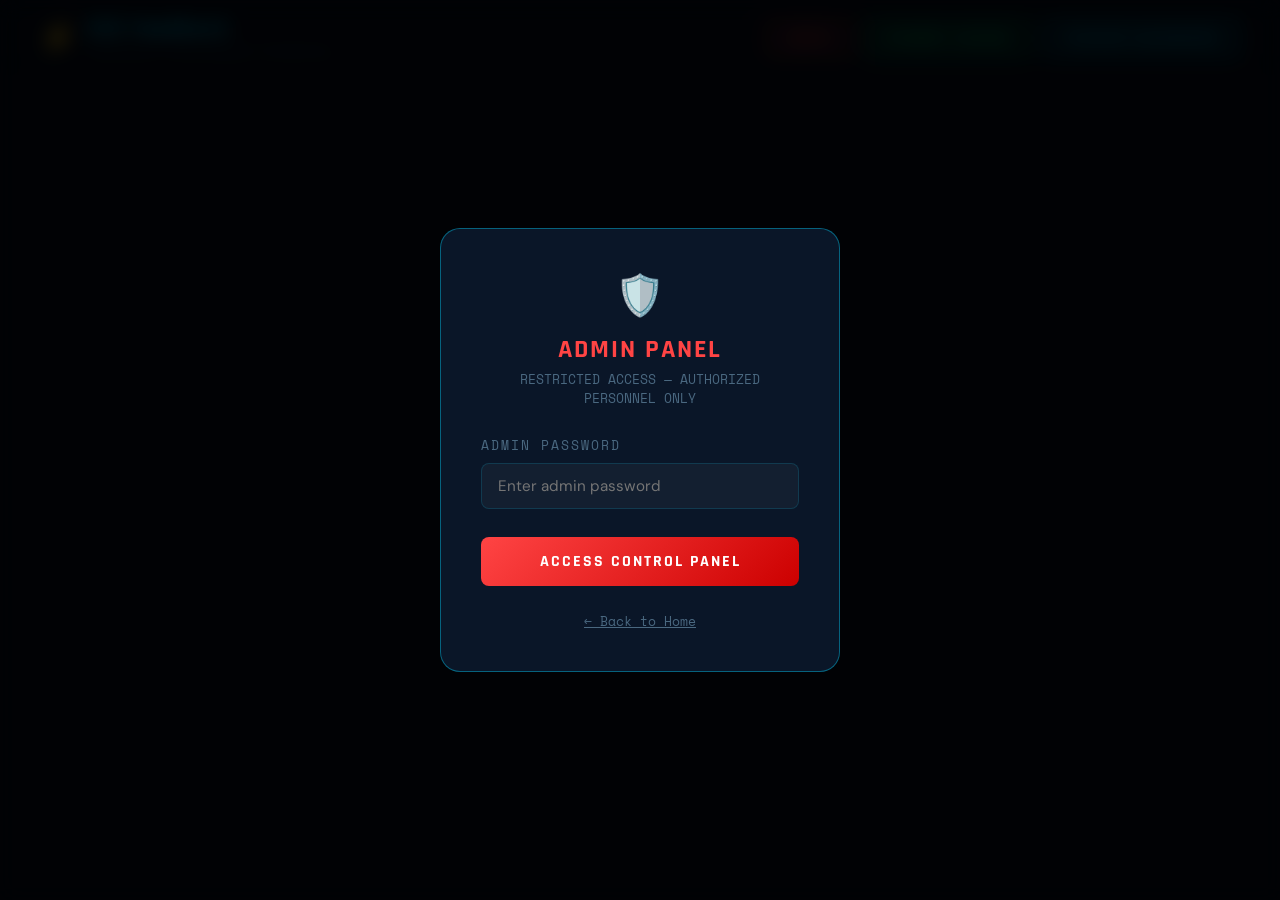
<file: src/pages/admin.html>
<!DOCTYPE html>
<html lang="en">
<head>
  <meta charset="UTF-8"/>
  <meta name="viewport" content="width=device-width, initial-scale=1.0"/>
  <title>Admin Control Panel | ECE Feedback</title>
  <link rel="preconnect" href="https://fonts.googleapis.com">
  <link href="https://fonts.googleapis.com/css2?family=Rajdhani:wght@400;500;600;700&family=Space+Mono:wght@400;700&family=DM+Sans:wght@300;400;500;600&display=swap" rel="stylesheet">
  <link rel="stylesheet" href="../styles/main.css">
  <style>
    .section-tabs { display: flex; gap: 0.5rem; flex-wrap: wrap; margin-bottom: 2rem; }
    .tab-btn {
      padding: 0.5rem 1.2rem;
      background: transparent;
      border: 1px solid var(--border);
      border-radius: 6px;
      color: var(--text-muted);
      font-family: var(--font-display);
      font-size: 0.85rem;
      letter-spacing: 1px;
      cursor: pointer;
      transition: all 0.2s;
    }
    .tab-btn.active {
      background: rgba(255,68,68,0.15);
      border-color: #ff4444;
      color: #ff4444;
    }
    .tab-content { display: none; }
    .tab-content.active { display: block; }
    .ctrl-row { display: flex; align-items: center; justify-content: space-between; gap: 1rem; margin-bottom: 1rem; }
    .ctrl-label { font-size: 0.9rem; color: var(--text-secondary); }
    .ctrl-label small { display: block; font-size: 0.75rem; color: var(--text-muted); font-family: var(--font-mono); }
    .input-sm {
      background: rgba(255,255,255,0.05);
      border: 1px solid var(--border);
      border-radius: 6px;
      padding: 0.5rem 0.75rem;
      color: var(--text-primary);
      font-family: var(--font-mono);
      font-size: 0.9rem;
      width: 120px;
      outline: none;
    }
    .input-sm:focus { border-color: var(--accent-cyan); }
    .btn-action {
      padding: 0.5rem 1.2rem;
      border: none;
      border-radius: 6px;
      font-family: var(--font-display);
      font-weight: 600;
      font-size: 0.85rem;
      letter-spacing: 1px;
      cursor: pointer;
      transition: all 0.2s;
    }
    .btn-red { background: rgba(255,68,68,0.2); color: #ff4444; border: 1px solid rgba(255,68,68,0.4); }
    .btn-red:hover { background: #ff4444; color: white; }
    .btn-cyan { background: rgba(0,212,255,0.15); color: var(--accent-cyan); border: 1px solid rgba(0,212,255,0.4); }
    .btn-cyan:hover { background: var(--accent-cyan); color: #000; }
    .btn-green { background: rgba(0,255,136,0.15); color: var(--accent-green); border: 1px solid rgba(0,255,136,0.4); }
    .btn-green:hover { background: var(--accent-green); color: #000; }
    .btn-orange { background: rgba(255,107,53,0.15); color: var(--accent-orange); border: 1px solid rgba(255,107,53,0.4); }
    .btn-orange:hover { background: var(--accent-orange); color: white; }
    .question-item {
      background: rgba(255,255,255,0.03);
      border: 1px solid var(--border);
      border-radius: 10px;
      padding: 1rem 1.25rem;
      margin-bottom: 0.75rem;
      display: flex;
      align-items: flex-start;
      gap: 1rem;
    }
    .q-drag { color: var(--text-muted); cursor: grab; font-size: 1.2rem; padding-top: 0.2rem; }
    .q-body { flex: 1; }
    .q-type-badge {
      display: inline-block;
      padding: 0.2rem 0.5rem;
      border-radius: 4px;
      font-size: 0.65rem;
      font-family: var(--font-mono);
      letter-spacing: 1px;
      margin-bottom: 0.5rem;
    }
    .q-type-rating { background: rgba(255,215,0,0.15); color: var(--accent-gold); }
    .q-type-mcq { background: rgba(124,58,237,0.15); color: #a78bfa; }
    .q-type-text { background: rgba(0,212,255,0.15); color: var(--accent-cyan); }
    .q-text { font-size: 0.9rem; color: var(--text-secondary); }
    .q-actions { display: flex; gap: 0.5rem; flex-shrink: 0; }
    .identity-note {
      background: rgba(255,68,68,0.08);
      border: 1px solid rgba(255,68,68,0.25);
      border-radius: 8px;
      padding: 1rem;
      font-size: 0.82rem;
      color: #ff9999;
      margin-bottom: 1.5rem;
      font-family: var(--font-mono);
    }
    .add-q-form {
      background: rgba(255,255,255,0.03);
      border: 1px solid var(--border);
      border-radius: 10px;
      padding: 1.25rem;
      margin-top: 1rem;
    }
    textarea.form-group-ta {
      width: 100%;
      background: rgba(255,255,255,0.04);
      border: 1px solid var(--border);
      border-radius: 8px;
      padding: 0.75rem;
      color: var(--text-primary);
      font-family: var(--font-body);
      font-size: 0.9rem;
      resize: vertical;
      min-height: 80px;
      outline: none;
    }
    textarea.form-group-ta:focus { border-color: var(--accent-cyan); }
  </style>
</head>
<body>

<!-- NAVBAR -->
<nav class="navbar" id="navbar">
  <div class="nav-brand">
    <div class="brand-icon">⚡</div>
    <div>
      <div class="brand-title">ECE Feedback</div>
      <div class="brand-sub">Puducherry Technological University</div>
    </div>
  </div>
  <ul class="nav-links">
    <li><a href="admin.html" class="nav-btn btn-admin">Admin</a></li>
    <li><a href="student.html" class="nav-btn btn-student">Student Access</a></li>
    <li><a href="teacher.html" class="nav-btn btn-teacher">Teacher Dashboard</a></li>
  </ul>
  <div class="hamburger" id="hamburger"><span></span><span></span><span></span></div>
</nav>

<!-- LOGIN MODAL -->
<div class="modal-overlay" id="loginModal">
  <div class="modal-box">
    <div class="modal-icon">🛡️</div>
    <div class="modal-title" style="color:#ff4444;">ADMIN PANEL</div>
    <div class="modal-sub">RESTRICTED ACCESS — AUTHORIZED PERSONNEL ONLY</div>
    <div class="form-group">
      <label>ADMIN PASSWORD</label>
      <input type="password" id="adminPass" placeholder="Enter admin password" />
    </div>
    <button class="btn-submit btn-admin-submit" onclick="doAdminLogin()">ACCESS CONTROL PANEL</button>
    <div class="error-msg" id="loginErr">Incorrect password. Access denied.</div>
    <div style="text-align:center;margin-top:1.5rem;">
      <a href="../../index.html" style="color:var(--text-muted);font-size:0.8rem;font-family:var(--font-mono);">← Back to Home</a>
    </div>
  </div>
</div>

<!-- DASHBOARD -->
<div class="dashboard" id="dashboard" style="display:none;">
  <div class="dash-header">
    <div>
      <div class="dash-title" style="color:#ff4444;">🛡️ ADMIN CONTROL PANEL</div>
      <div style="font-size:0.8rem;color:var(--text-muted);font-family:var(--font-mono);margin-top:0.25rem;">
        Full system access · ECE Department · PTU
      </div>
    </div>
    <div style="display:flex;gap:0.75rem;align-items:center;">
      <span id="formStatusBadge" class="badge badge-closed">FORM CLOSED</span>
      <button class="btn-action btn-red" onclick="doLogout()">LOGOUT</button>
    </div>
  </div>

  <div class="dash-body">
    <!-- STATS ROW -->
    <div class="stats-row">
      <div class="stat-card">
        <span class="stat-card-num" id="s-total">0</span>
        <span class="stat-card-label">Total Responses</span>
      </div>
      <div class="stat-card">
        <span class="stat-card-num" id="s-limit">30</span>
        <span class="stat-card-label">Max Allowed</span>
      </div>
      <div class="stat-card">
        <span class="stat-card-num" id="s-selected">0</span>
        <span class="stat-card-label">Students Selected</span>
      </div>
      <div class="stat-card">
        <span class="stat-card-num" id="s-deadline">--</span>
        <span class="stat-card-label">Days to Deadline</span>
      </div>
    </div>

    <!-- TABS -->
    <div class="section-tabs">
      <button class="tab-btn active" onclick="switchTab('control')">⚙️ Form Control</button>
      <button class="tab-btn" onclick="switchTab('questions')">📋 Questions</button>
      <button class="tab-btn" onclick="switchTab('students')">👥 Students</button>
      <button class="tab-btn" onclick="switchTab('responses')">📊 Responses</button>
      <button class="tab-btn" onclick="switchTab('users')">🔐 Access Control</button>
      <button class="tab-btn" onclick="switchTab('audit')">🔍 Audit Log</button>
    </div>

    <!-- TAB: FORM CONTROL -->
    <div class="tab-content active" id="tab-control">
      <div class="panel-grid">

        <div class="panel">
          <div class="panel-title">Form Status</div>
          <div class="ctrl-row">
            <div class="ctrl-label">
              Open / Close Feedback Form
              <small>Controls whether students can submit</small>
            </div>
            <label class="toggle">
              <input type="checkbox" id="toggleForm" onchange="updateFormStatus()"/>
              <div class="toggle-slider"></div>
            </label>
          </div>
          <div class="ctrl-row" style="margin-top:1rem;">
            <div class="ctrl-label">
              Max Responses (per round)
              <small>Random selection limit</small>
            </div>
            <input type="number" class="input-sm" id="maxResponses" value="30" min="1" max="200" onchange="updateMaxResponses()"/>
          </div>
        </div>

        <div class="panel">
          <div class="panel-title">Deadline Settings</div>
          <div class="form-group">
            <label>FEEDBACK DEADLINE</label>
            <input type="datetime-local" id="deadlineInput"/>
          </div>
          <button class="btn-action btn-cyan" onclick="updateDeadline()" style="width:100%;">SET DEADLINE</button>
        </div>

        <div class="panel">
          <div class="panel-title">Batch Management</div>
          <div style="display:flex;flex-direction:column;gap:0.75rem;">
            <button class="btn-action btn-orange" onclick="selectRandomStudents()" style="width:100%;">
              🎲 RANDOMLY SELECT STUDENTS
            </button>
            <button class="btn-action btn-red" onclick="confirmReset()" style="width:100%;">
              🔄 RESET FOR NEW BATCH
            </button>
            <div style="font-size:0.75rem;color:var(--text-muted);font-family:var(--font-mono);line-height:1.5;">
              Reset clears all responses & re-enables all students for the next round.
            </div>
          </div>
        </div>

        <div class="panel">
          <div class="panel-title">Email Notification</div>
          <div class="form-group">
            <label>TEACHER EMAIL (receives new feedback)</label>
            <input type="email" id="teacherEmail" placeholder="teacher@ptu.ac.in"/>
          </div>
          <button class="btn-action btn-green" onclick="updateTeacherEmail()" style="width:100%;">SAVE EMAIL</button>
        </div>

      </div>
    </div>

    <!-- TAB: QUESTIONS -->
    <div class="tab-content" id="tab-questions">
      <div class="panel" style="margin-bottom:1.5rem;">
        <div class="panel-title">Current Questions</div>
        <div id="questionsList">
          <div class="loading"><div class="spinner"></div>Loading questions...</div>
        </div>
        <button class="btn-action btn-cyan" onclick="showAddQuestion()" style="margin-top:1rem;">+ ADD QUESTION</button>
        <div class="add-q-form" id="addQForm" style="display:none;">
          <div class="form-group" style="margin-bottom:1rem;">
            <label>QUESTION TEXT</label>
            <textarea class="form-group-ta" id="newQText" placeholder="Enter your question..."></textarea>
          </div>
          <div style="display:grid;grid-template-columns:1fr 1fr;gap:1rem;margin-bottom:1rem;">
            <div class="form-group" style="margin-bottom:0;">
              <label>QUESTION TYPE</label>
              <select id="newQType" onchange="toggleQOptions()">
                <option value="rating">⭐ Star Rating (1–5)</option>
                <option value="mcq">🔘 Multiple Choice</option>
                <option value="text">💬 Open Text</option>
                <option value="yesno">✅ Yes / No</option>
              </select>
            </div>
            <div class="form-group" style="margin-bottom:0;">
              <label>REQUIRED?</label>
              <select id="newQRequired">
                <option value="true">Yes</option>
                <option value="false">No</option>
              </select>
            </div>
          </div>
          <div id="mcqOptionsSection" style="display:none;margin-bottom:1rem;">
            <label style="font-size:0.75rem;letter-spacing:2px;color:var(--text-muted);font-family:var(--font-mono);">OPTIONS (one per line)</label>
            <textarea class="form-group-ta" id="mcqOptions" placeholder="Option A&#10;Option B&#10;Option C&#10;Option D" style="height:100px;margin-top:0.5rem;"></textarea>
          </div>
          <div style="display:flex;gap:0.75rem;">
            <button class="btn-action btn-green" onclick="saveQuestion()">SAVE QUESTION</button>
            <button class="btn-action btn-red" onclick="document.getElementById('addQForm').style.display='none'">CANCEL</button>
          </div>
        </div>
      </div>
    </div>

    <!-- TAB: STUDENTS (with identity) -->
    <div class="tab-content" id="tab-students">
      <div class="identity-note">
        ⚠️ ADMIN ONLY — This section shows student identities. This information is NOT visible to teachers.
      </div>
      <div class="panel">
        <div class="panel-title" style="justify-content:space-between;display:flex;align-items:center;">
          <span>Student Registry</span>
          <div style="display:flex;gap:0.5rem;">
            <button class="btn-action btn-cyan" onclick="showAddStudent()">+ ADD</button>
            <button class="btn-action btn-orange" onclick="showImportStudents()">⬆ IMPORT CSV</button>
          </div>
        </div>
        <div class="table-wrap" id="studentsTable">
          <div class="loading"><div class="spinner"></div>Loading students...</div>
        </div>
      </div>
    </div>

    <!-- TAB: RESPONSES (admin view with identity) -->
    <div class="tab-content" id="tab-responses">
      <div class="identity-note">
        ⚠️ ADMIN VIEW — Student identities are shown here. Teachers see anonymized data only.
      </div>
      <div class="panel">
        <div class="panel-title" style="display:flex;justify-content:space-between;align-items:center;">
          <span>All Feedback Responses</span>
          <button class="btn-action btn-cyan" onclick="exportResponses()">⬇ EXPORT CSV</button>
        </div>
        <div id="responsesTable">
          <div class="loading"><div class="spinner"></div>Loading responses...</div>
        </div>
      </div>
    </div>

    <!-- TAB: USERS / ACCESS CONTROL -->
    <div class="tab-content" id="tab-users">
      <div class="panel-grid">
        <div class="panel">
          <div class="panel-title">Change Passwords</div>
          <div class="form-group">
            <label>ADMIN PASSWORD</label>
            <input type="password" id="newAdminPass" placeholder="New admin password"/>
          </div>
          <div class="form-group">
            <label>TEACHER PASSWORD</label>
            <input type="password" id="newTeacherPass" placeholder="New teacher password"/>
          </div>
          <div class="form-group">
            <label>STUDENT PASSWORD</label>
            <input type="password" id="newStudentPass" placeholder="New student password"/>
          </div>
          <button class="btn-action btn-red" onclick="updatePasswords()" style="width:100%;">UPDATE PASSWORDS</button>
          <div style="font-size:0.72rem;color:var(--text-muted);font-family:var(--font-mono);margin-top:0.75rem;">
            Passwords are stored securely in Google Sheets. Leave blank to keep current.
          </div>
        </div>
        <div class="panel">
          <div class="panel-title">Teacher Email Access</div>
          <div class="form-group">
            <label>TEACHER EMAIL</label>
            <input type="email" id="teacherEmailAccess" placeholder="teacher@ptu.ac.in"/>
          </div>
          <div class="form-group">
            <label>TEACHER NAME</label>
            <input type="text" id="teacherName" placeholder="Prof. Name"/>
          </div>
          <button class="btn-action btn-cyan" onclick="saveTeacherAccess()" style="width:100%;">SAVE</button>
        </div>
      </div>
    </div>

    <!-- TAB: AUDIT LOG -->
    <div class="tab-content" id="tab-audit">
      <div class="panel">
        <div class="panel-title">System Audit Log</div>
        <div id="auditLog">
          <div class="loading"><div class="spinner"></div>Loading audit log...</div>
        </div>
      </div>
    </div>

  </div><!-- /dash-body -->
</div><!-- /dashboard -->

<div class="mobile-menu" id="mobileMenu">
  <a href="admin.html">Admin</a>
  <a href="student.html">Student Access</a>
  <a href="teacher.html">Teacher Dashboard</a>
</div>

<script src="../utils/config.js"></script>
<script src="../utils/api.js"></script>
<script>
// ── SESSION ──────────────────────────────────────────

let adminKey = null;
let appSettings = {};

window.addEventListener('DOMContentLoaded', () => {
  const stored = Session.get(CONFIG.SESSION.ADMIN);
  if (stored) { adminKey = stored; showDashboard(); }
  window.addEventListener('scroll', () =>
    document.getElementById('navbar').classList.toggle('scrolled', window.scrollY > 50));
  document.getElementById('hamburger').addEventListener('click', () =>
    document.getElementById('mobileMenu').classList.toggle('open'));
  document.getElementById('adminPass').addEventListener('keydown', e => {
    if (e.key === 'Enter') doAdminLogin();
  });
});

async function doAdminLogin() {
  const pass = document.getElementById('adminPass').value.trim();
  if (!pass) return;
  document.getElementById('loginErr').style.display = 'none';

  // First try direct password match
  if (pass === 'ece-admin-2024') {
    adminKey = pass;
    Session.set(CONFIG.SESSION.ADMIN, pass);
    showDashboard();
    return;
  }

  // Then try backend
  try {
    const res = await fetch('/api/proxy', {
      method: 'POST',
      headers: { 'Content-Type': 'application/json' },
      body: JSON.stringify({ action: 'login', role: 'admin', password: pass })
    });
    const data = await res.json();
    if (data.success) {
      adminKey = pass;
      Session.set(CONFIG.SESSION.ADMIN, pass);
      showDashboard();
    } else {
      document.getElementById('loginErr').style.display = 'block';
    }
  } catch(e) {
    document.getElementById('loginErr').style.display = 'block';
  }
}



function doLogout() {
  Session.clear(CONFIG.SESSION.ADMIN);
  adminKey = null;
  document.getElementById('dashboard').style.display = 'none';
  document.getElementById('loginModal').style.display = 'flex';
}

async function showDashboard() {
  document.getElementById('loginModal').style.display = 'none';
  document.getElementById('dashboard').style.display = 'block';
  await loadSettings();
  loadStudents();
  loadResponses();
  loadQuestions();
  loadAuditLog();
}

// ── SETTINGS ─────────────────────────────────────────

async function loadSettings() {
  try {
    appSettings = await API.getSettings();
    document.getElementById('s-total').textContent = appSettings.responseCount || 0;
    document.getElementById('s-limit').textContent = appSettings.maxResponses || 30;
    document.getElementById('s-selected').textContent = appSettings.selectedCount || 0;
    document.getElementById('maxResponses').value = appSettings.maxResponses || 30;
    document.getElementById('toggleForm').checked = appSettings.formOpen || false;
    const badge = document.getElementById('formStatusBadge');
    badge.textContent = appSettings.formOpen ? 'FORM OPEN' : 'FORM CLOSED';
    badge.className = 'badge ' + (appSettings.formOpen ? 'badge-open' : 'badge-closed');
    if (appSettings.deadline) {
      const d = new Date(appSettings.deadline);
      const now = new Date();
      const diff = Math.ceil((d - now) / (1000 * 60 * 60 * 24));
      document.getElementById('s-deadline').textContent = diff > 0 ? diff : 'PAST';
      document.getElementById('deadlineInput').value = appSettings.deadline.slice(0, 16);
    }
    if (appSettings.teacherEmail)
      document.getElementById('teacherEmail').value = appSettings.teacherEmail;
  } catch (e) {
    showToast('Backend not connected — showing demo data', 'info');
    loadDemoSettings();
  }
}

function loadDemoSettings() {
  document.getElementById('s-total').textContent = 12;
  document.getElementById('s-limit').textContent = 30;
  document.getElementById('s-selected').textContent = 30;
  document.getElementById('s-deadline').textContent = 5;
}

async function updateFormStatus() {
  const isOpen = document.getElementById('toggleForm').checked;
  try {
    await API.updateSettings({ formOpen: isOpen }, adminKey);
    const badge = document.getElementById('formStatusBadge');
    badge.textContent = isOpen ? 'FORM OPEN' : 'FORM CLOSED';
    badge.className = 'badge ' + (isOpen ? 'badge-open' : 'badge-closed');
    showToast(isOpen ? 'Form is now OPEN' : 'Form is now CLOSED', isOpen ? 'success' : 'error');
  } catch { showToast('Failed to update form status', 'error'); }
}

async function updateMaxResponses() {
  const val = parseInt(document.getElementById('maxResponses').value);
  if (!val || val < 1) return;
  try {
    await API.updateSettings({ maxResponses: val }, adminKey);
    document.getElementById('s-limit').textContent = val;
    showToast(`Max responses set to ${val}`, 'success');
  } catch { showToast('Failed to update limit', 'error'); }
}

async function updateDeadline() {
  const val = document.getElementById('deadlineInput').value;
  if (!val) return;
  try {
    await API.updateSettings({ deadline: val }, adminKey);
    showToast('Deadline updated successfully', 'success');
    await loadSettings();
  } catch { showToast('Failed to update deadline', 'error'); }
}

async function updateTeacherEmail() {
  const email = document.getElementById('teacherEmail').value;
  if (!email) return;
  try {
    await API.updateSettings({ teacherEmail: email }, adminKey);
    showToast('Teacher email updated', 'success');
  } catch { showToast('Failed to update email', 'error'); }
}

// ── BATCH ─────────────────────────────────────────────

async function selectRandomStudents() {
  const limit = parseInt(document.getElementById('maxResponses').value) || 30;
  if (!confirm(`Randomly select ${limit} students for this feedback round?`)) return;
  try {
    const res = await API.selectStudents(adminKey, limit);
    showToast(`${res.selected || limit} students selected randomly!`, 'success');
    await loadSettings();
    loadStudents();
  } catch { showToast('Failed to select students', 'error'); }
}

async function confirmReset() {
  if (!confirm('⚠️ RESET for new batch?\nThis will CLEAR all responses and deselect all students. This cannot be undone!')) return;
  try {
    await API.resetBatch(adminKey);
    showToast('Batch reset complete. Ready for new round.', 'success');
    await loadSettings();
    loadStudents();
    loadResponses();
  } catch { showToast('Failed to reset batch', 'error'); }
}

// ── QUESTIONS ─────────────────────────────────────────

async function loadQuestions() {
  const el = document.getElementById('questionsList');
  try {
    const res = await API.getSettings();
    const questions = res.questions || getDemoQuestions();
    renderQuestions(questions);
  } catch {
    renderQuestions(getDemoQuestions());
  }
}

function getDemoQuestions() {
  return [
    { id: 'q1', type: 'rating', text: 'How would you rate the overall teaching quality?', required: true },
    { id: 'q2', type: 'rating', text: 'Rate the clarity of course content delivery', required: true },
    { id: 'q3', type: 'mcq', text: 'How often does the teacher take class on time?', options: ['Always', 'Usually', 'Sometimes', 'Rarely'], required: true },
    { id: 'q4', type: 'mcq', text: 'How is the teacher\'s interaction with students?', options: ['Excellent', 'Good', 'Average', 'Poor'], required: true },
    { id: 'q5', type: 'text', text: 'What improvements would you suggest for this course?', required: false },
    { id: 'q6', type: 'yesno', text: 'Would you recommend this teacher to other students?', required: true }
  ];
}

function renderQuestions(questions) {
  const el = document.getElementById('questionsList');
  if (!questions.length) { el.innerHTML = '<p style="color:var(--text-muted);font-size:0.9rem;">No questions added yet.</p>'; return; }
  el.innerHTML = questions.map((q, i) => `
    <div class="question-item" data-id="${q.id}">
      <div class="q-drag">⋮⋮</div>
      <div class="q-body">
        <span class="q-type-badge q-type-${q.type}">${q.type.toUpperCase()}</span>
        <div class="q-text">Q${i+1}. ${q.text}</div>
        ${q.options ? `<div style="font-size:0.75rem;color:var(--text-muted);margin-top:0.3rem;font-family:var(--font-mono);">Options: ${q.options.join(' | ')}</div>` : ''}
      </div>
      <div class="q-actions">
        <button class="btn-action btn-cyan" onclick="editQuestion('${q.id}')" style="padding:0.4rem 0.75rem;font-size:0.75rem;">EDIT</button>
        <button class="btn-action btn-red" onclick="deleteQuestion('${q.id}')" style="padding:0.4rem 0.75rem;font-size:0.75rem;">DEL</button>
      </div>
    </div>
  `).join('');
}

function showAddQuestion() {
  const f = document.getElementById('addQForm');
  f.style.display = f.style.display === 'none' ? 'block' : 'none';
}

function toggleQOptions() {
  const type = document.getElementById('newQType').value;
  document.getElementById('mcqOptionsSection').style.display = type === 'mcq' ? 'block' : 'none';
}

async function saveQuestion() {
  const text = document.getElementById('newQText').value.trim();
  const type = document.getElementById('newQType').value;
  const required = document.getElementById('newQRequired').value === 'true';
  const optRaw = document.getElementById('mcqOptions').value;
  if (!text) { showToast('Question text is required', 'error'); return; }
  const newQ = {
    id: 'q_' + Date.now(),
    text, type, required,
    options: type === 'mcq' ? optRaw.split('\n').filter(o => o.trim()) : null
  };
  try {
    const current = (appSettings.questions || getDemoQuestions());
    await API.updateQuestions(adminKey, [...current, newQ]);
    showToast('Question saved!', 'success');
    document.getElementById('addQForm').style.display = 'none';
    document.getElementById('newQText').value = '';
    loadQuestions();
  } catch { showToast('Failed to save question', 'error'); }
}

async function deleteQuestion(id) {
  if (!confirm('Delete this question?')) return;
  try {
    const current = appSettings.questions || getDemoQuestions();
    await API.updateQuestions(adminKey, current.filter(q => q.id !== id));
    showToast('Question deleted', 'success');
    loadQuestions();
  } catch { showToast('Failed to delete', 'error'); }
}

function editQuestion(id) {
  showToast('Edit mode: delete and re-add for now. Full inline edit coming soon.', 'info');
}

// ── STUDENTS ──────────────────────────────────────────

async function loadStudents() {
  const el = document.getElementById('studentsTable');
  try {
    const res = await API.getStudentsFull(adminKey);
    renderStudentsTable(res.students || getDemoStudents());
  } catch {
    renderStudentsTable(getDemoStudents());
  }
}

function getDemoStudents() {
  return Array.from({ length: 10 }, (_, i) => ({
    id: `STU${1001 + i}`,
    name: `Student ${String.fromCharCode(65+i)}. Kumar`,
    rollNo: `21ECE${String(i+1).padStart(3,'0')}`,
    email: `student${i+1}@ptu.ac.in`,
    selected: i < 5,
    submitted: i < 3,
    status: i < 3 ? 'submitted' : i < 5 ? 'selected' : 'pending'
  }));
}

function renderStudentsTable(students) {
  const el = document.getElementById('studentsTable');
  el.innerHTML = `
    <table class="data-table">
      <thead>
        <tr>
          <th>ROLL NO</th>
          <th>NAME</th>
          <th>EMAIL</th>
          <th>STATUS</th>
          <th>ACTIONS</th>
        </tr>
      </thead>
      <tbody>
        ${students.map(s => `
          <tr>
            <td style="font-family:var(--font-mono)">${s.rollNo || s.id}</td>
            <td>${s.name}</td>
            <td style="font-family:var(--font-mono);font-size:0.8rem;">${s.email}</td>
            <td><span class="badge badge-${s.status}">${s.status.toUpperCase()}</span></td>
            <td>
              <button class="btn-action btn-red" onclick="removeStudent('${s.id}')" style="padding:0.3rem 0.6rem;font-size:0.72rem;">REMOVE</button>
            </td>
          </tr>
        `).join('')}
      </tbody>
    </table>
  `;
}

function showAddStudent() {
  const name = prompt('Student Name:');
  const rollNo = prompt('Roll Number:');
  const email = prompt('Email:');
  if (!name || !rollNo || !email) return;
  const student = { id: 'STU_' + Date.now(), name, rollNo, email, status: 'pending', selected: false, submitted: false };
  API.saveStudent(adminKey, student)
    .then(() => { showToast('Student added!', 'success'); loadStudents(); })
    .catch(() => showToast('Failed to add student', 'error'));
}

function showImportStudents() {
  const csv = prompt('Paste CSV (name,rollNo,email) one per line:');
  if (!csv) return;
  const students = csv.split('\n').map(line => {
    const [name, rollNo, email] = line.split(',').map(s => s.trim());
    return { id: 'STU_' + Date.now() + Math.random(), name, rollNo, email, status: 'pending', selected: false, submitted: false };
  }).filter(s => s.name && s.rollNo);
  API.importStudents(adminKey, students)
    .then(() => { showToast(`${students.length} students imported!`, 'success'); loadStudents(); })
    .catch(() => showToast('Import failed', 'error'));
}

async function removeStudent(id) {
  if (!confirm('Remove this student?')) return;
  try {
    await API.deleteStudent(adminKey, id);
    showToast('Student removed', 'success');
    loadStudents();
  } catch { showToast('Failed to remove', 'error'); }
}

// ── RESPONSES ─────────────────────────────────────────

async function loadResponses() {
  try {
    const res = await API.getFeedbackFull(adminKey);
    renderResponsesTable(res.responses || []);
  } catch {
    renderResponsesTable(getDemoResponses());
  }
}

function getDemoResponses() {
  return [
    { anonymousId: 'ANON_001', studentName: 'Ravi Kumar', rollNo: '21ECE001', timestamp: '2024-12-01 10:23', q1: 4, q2: 3 },
    { anonymousId: 'ANON_002', studentName: 'Priya Singh', rollNo: '21ECE003', timestamp: '2024-12-01 11:05', q1: 5, q2: 5 },
    { anonymousId: 'ANON_003', studentName: 'Arjun Rao', rollNo: '21ECE007', timestamp: '2024-12-01 12:30', q1: 3, q2: 4 },
  ];
}

function renderResponsesTable(responses) {
  const el = document.getElementById('responsesTable');
  if (!responses.length) { el.innerHTML = '<p style="color:var(--text-muted);padding:1rem;font-size:0.9rem;">No responses yet.</p>'; return; }
  el.innerHTML = `
    <table class="data-table">
      <thead>
        <tr>
          <th>ANON ID</th>
          <th>STUDENT NAME (ADMIN ONLY)</th>
          <th>ROLL NO</th>
          <th>SUBMITTED AT</th>
          <th>Q1 RATING</th>
          <th>Q2 RATING</th>
        </tr>
      </thead>
      <tbody>
        ${responses.map(r => `
          <tr>
            <td style="font-family:var(--font-mono);color:var(--accent-cyan)">${r.anonymousId}</td>
            <td style="color:#ff9999;">${r.studentName || '—'}</td>
            <td style="font-family:var(--font-mono)">${r.rollNo || '—'}</td>
            <td style="font-family:var(--font-mono);font-size:0.8rem">${r.timestamp}</td>
            <td>${r.q1 ? '⭐'.repeat(r.q1) : '—'}</td>
            <td>${r.q2 ? '⭐'.repeat(r.q2) : '—'}</td>
          </tr>
        `).join('')}
      </tbody>
    </table>
  `;
}

function exportResponses() {
  showToast('Exporting CSV...', 'info');
  // In real implementation, this would fetch from backend and download CSV
  const rows = [['Anon ID', 'Student Name', 'Roll No', 'Timestamp', 'Q1', 'Q2']];
  const csv = rows.map(r => r.join(',')).join('\n');
  const blob = new Blob([csv], { type: 'text/csv' });
  const url = URL.createObjectURL(blob);
  const a = document.createElement('a');
  a.href = url; a.download = 'feedback_export.csv'; a.click();
}

// ── USERS / ACCESS ────────────────────────────────────

async function updatePasswords() {
  const passwords = {};
  const ap = document.getElementById('newAdminPass').value;
  const tp = document.getElementById('newTeacherPass').value;
  const sp = document.getElementById('newStudentPass').value;
  if (ap) passwords.admin = ap;
  if (tp) passwords.teacher = tp;
  if (sp) passwords.student = sp;
  if (!Object.keys(passwords).length) { showToast('Enter at least one new password', 'error'); return; }
  if (!confirm('Update selected passwords? You will need to use new credentials next login.')) return;
  try {
    await API.updatePasswords(adminKey, passwords);
    showToast('Passwords updated successfully!', 'success');
  } catch { showToast('Failed to update passwords', 'error'); }
}

async function saveTeacherAccess() {
  const email = document.getElementById('teacherEmailAccess').value;
  const name = document.getElementById('teacherName').value;
  try {
    await API.updateSettings({ teacherEmail: email, teacherName: name }, adminKey);
    showToast('Teacher access updated!', 'success');
  } catch { showToast('Failed', 'error'); }
}

// ── AUDIT LOG ─────────────────────────────────────────

function loadAuditLog() {
  const el = document.getElementById('auditLog');
  const demoLog = [
    { time: '2024-12-01 09:00', action: 'Form opened by Admin', user: 'admin' },
    { time: '2024-12-01 09:05', action: 'Max responses set to 30', user: 'admin' },
    { time: '2024-12-01 09:10', action: 'Random student selection triggered', user: 'admin' },
    { time: '2024-12-01 10:23', action: 'Feedback submitted (ANON_001)', user: 'system' },
    { time: '2024-12-01 11:05', action: 'Feedback submitted (ANON_002)', user: 'system' },
  ];
  el.innerHTML = `
    <table class="data-table">
      <thead><tr><th>TIMESTAMP</th><th>ACTION</th><th>ACTOR</th></tr></thead>
      <tbody>
        ${demoLog.map(l => `
          <tr>
            <td style="font-family:var(--font-mono);font-size:0.8rem">${l.time}</td>
            <td style="color:var(--text-secondary)">${l.action}</td>
            <td><span class="badge badge-${l.user === 'admin' ? 'selected' : 'pending'}">${l.user}</span></td>
          </tr>
        `).join('')}
      </tbody>
    </table>
  `;
}

// ── TABS ──────────────────────────────────────────────

function switchTab(name) {
  document.querySelectorAll('.tab-btn').forEach((b, i) => {
    const tabs = ['control','questions','students','responses','users','audit'];
    b.classList.toggle('active', tabs[i] === name);
  });
  document.querySelectorAll('.tab-content').forEach(c => {
    c.classList.toggle('active', c.id === 'tab-' + name);
  });
}
</script>
</body>
</html>
</file>
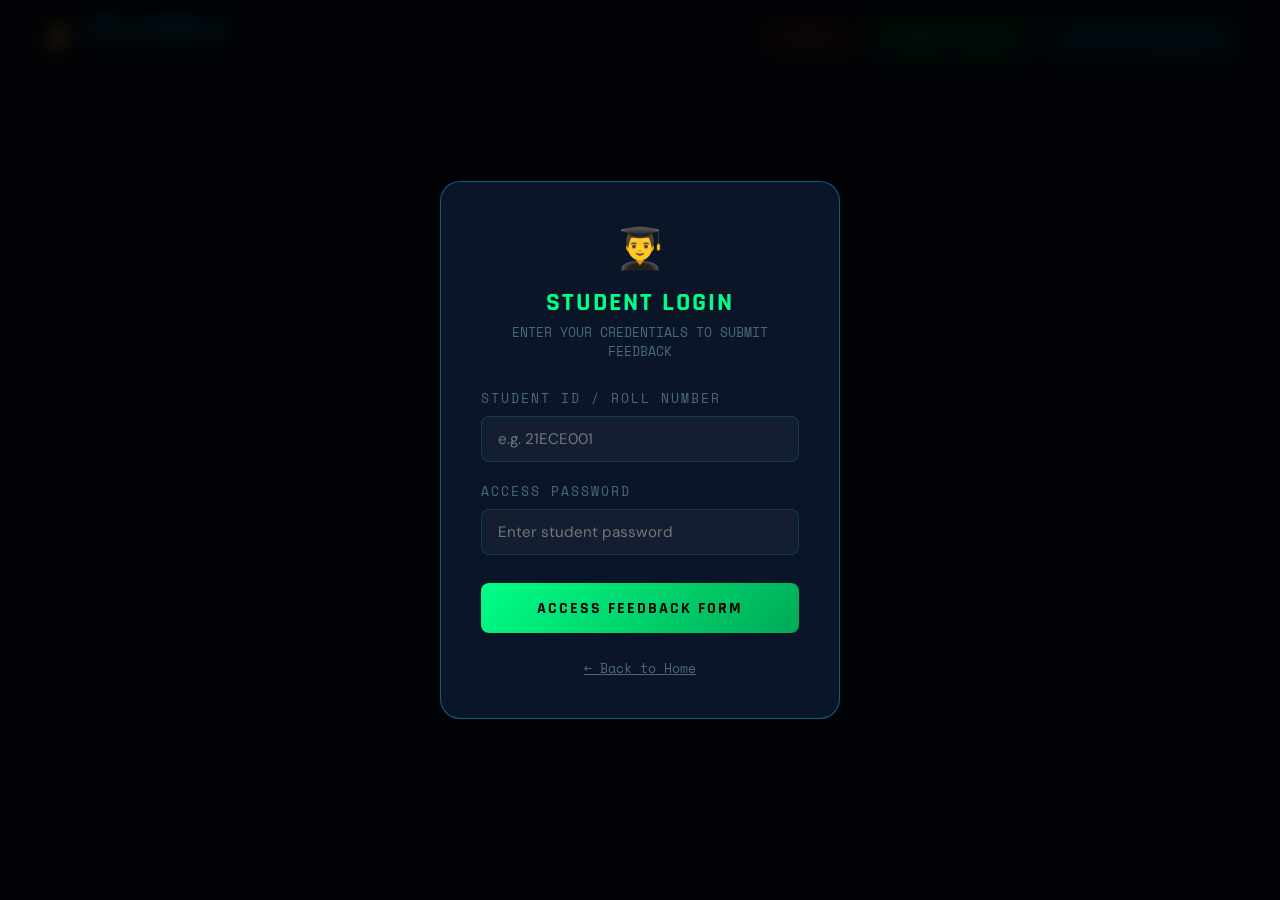
<file: src/pages/student.html>
<!DOCTYPE html>
<html lang="en">
<head>
  <meta charset="UTF-8"/>
  <meta name="viewport" content="width=device-width, initial-scale=1.0"/>
  <title>Student Feedback | ECE PTU</title>
  <link rel="preconnect" href="https://fonts.googleapis.com">
  <link href="https://fonts.googleapis.com/css2?family=Rajdhani:wght@400;500;600;700&family=Space+Mono:wght@400;700&family=DM+Sans:wght@300;400;500;600&display=swap" rel="stylesheet">
  <link rel="stylesheet" href="../styles/main.css">
  <style>
    .anon-notice {
      background: rgba(0,255,136,0.08);
      border: 1px solid rgba(0,255,136,0.25);
      border-radius: 10px;
      padding: 1rem 1.25rem;
      font-size: 0.85rem;
      color: var(--accent-green);
      font-family: var(--font-mono);
      margin-bottom: 2rem;
      display: flex;
      align-items: flex-start;
      gap: 0.75rem;
    }
    .anon-notice-icon { font-size: 1.4rem; flex-shrink: 0; }
    .progress-bar-wrap {
      background: rgba(255,255,255,0.06);
      border-radius: 20px;
      height: 6px;
      margin-bottom: 2rem;
      overflow: hidden;
    }
    .progress-bar {
      height: 100%;
      background: linear-gradient(90deg, var(--accent-green), var(--accent-cyan));
      border-radius: 20px;
      transition: width 0.4s ease;
    }
    .progress-label {
      font-family: var(--font-mono);
      font-size: 0.72rem;
      color: var(--text-muted);
      text-align: right;
      margin-bottom: 0.5rem;
    }
    .deadline-banner {
      background: rgba(255,107,53,0.1);
      border: 1px solid rgba(255,107,53,0.3);
      border-radius: 8px;
      padding: 0.75rem 1.25rem;
      display: flex;
      align-items: center;
      justify-content: space-between;
      margin-bottom: 1.5rem;
      font-family: var(--font-mono);
      font-size: 0.82rem;
      color: var(--accent-orange);
    }
    .countdown-timer {
      font-size: 1rem;
      font-weight: 700;
      letter-spacing: 2px;
    }
    .submit-section {
      background: var(--bg-card);
      border: 1px solid var(--border);
      border-radius: var(--radius);
      padding: 2rem;
      margin-top: 2rem;
      text-align: center;
    }
    .submit-big-btn {
      padding: 1rem 3rem;
      background: linear-gradient(135deg, var(--accent-green), #00aa55);
      color: #000;
      border: none;
      border-radius: 10px;
      font-family: var(--font-display);
      font-weight: 700;
      font-size: 1.1rem;
      letter-spacing: 2px;
      cursor: pointer;
      transition: all 0.2s;
      text-transform: uppercase;
    }
    .submit-big-btn:hover:not(:disabled) {
      transform: translateY(-2px);
      box-shadow: 0 8px 25px rgba(0,255,136,0.3);
    }
    .submit-big-btn:disabled { opacity: 0.5; cursor: not-allowed; }
    .success-screen {
      text-align: center;
      padding: 4rem 2rem;
    }
    .success-icon { font-size: 5rem; margin-bottom: 1.5rem; }
    .success-title {
      font-family: var(--font-display);
      font-size: 2rem;
      font-weight: 700;
      letter-spacing: 2px;
      color: var(--accent-green);
      margin-bottom: 0.75rem;
    }
    .token-display {
      display: inline-block;
      background: rgba(0,212,255,0.1);
      border: 1px solid var(--border-bright);
      border-radius: 8px;
      padding: 0.75rem 1.5rem;
      font-family: var(--font-mono);
      font-size: 1.1rem;
      letter-spacing: 3px;
      color: var(--accent-cyan);
      margin: 1rem 0;
    }
    .closed-notice {
      text-align: center;
      padding: 4rem 2rem;
    }
    .closed-icon { font-size: 4rem; margin-bottom: 1.5rem; }
  </style>
</head>
<body>

<nav class="navbar" id="navbar">
  <div class="nav-brand">
    <div class="brand-icon">⚡</div>
    <div>
      <div class="brand-title">ECE Feedback</div>
      <div class="brand-sub">Puducherry Technological University</div>
    </div>
  </div>
  <ul class="nav-links">
    <li><a href="admin.html" class="nav-btn btn-admin">Admin</a></li>
    <li><a href="student.html" class="nav-btn btn-student">Student Access</a></li>
    <li><a href="teacher.html" class="nav-btn btn-teacher">Teacher Dashboard</a></li>
  </ul>
  <div class="hamburger" id="hamburger"><span></span><span></span><span></span></div>
</nav>

<!-- LOGIN MODAL -->
<div class="modal-overlay" id="loginModal">
  <div class="modal-box">
    <div class="modal-icon">👨‍🎓</div>
    <div class="modal-title" style="color:var(--accent-green);">STUDENT LOGIN</div>
    <div class="modal-sub">ENTER YOUR CREDENTIALS TO SUBMIT FEEDBACK</div>
    <div class="form-group">
      <label>STUDENT ID / ROLL NUMBER</label>
      <input type="text" id="studentId" placeholder="e.g. 21ECE001" />
    </div>
    <div class="form-group">
      <label>ACCESS PASSWORD</label>
      <input type="password" id="studentPass" placeholder="Enter student password" />
    </div>
    <button class="btn-submit btn-student-submit" onclick="doStudentLogin()">ACCESS FEEDBACK FORM</button>
    <div class="error-msg" id="loginErr">Invalid credentials or you are not selected for this round.</div>
    <div style="text-align:center;margin-top:1.5rem;">
      <a href="../../index.html" style="color:var(--text-muted);font-size:0.8rem;font-family:var(--font-mono);">← Back to Home</a>
    </div>
  </div>
</div>

<!-- MAIN FORM -->
<div class="dashboard" id="dashboard" style="display:none;">
  <div class="dash-header">
    <div>
      <div class="dash-title" style="color:var(--accent-green);">📝 FEEDBACK FORM</div>
      <div style="font-size:0.8rem;color:var(--text-muted);font-family:var(--font-mono);margin-top:0.25rem;">
        Your identity is protected • Anonymous submission
      </div>
    </div>
    <button class="btn-action btn-red" onclick="doLogout()" style="padding:0.5rem 1rem;border:none;cursor:pointer;">LOGOUT</button>
  </div>

  <div class="dash-body">
    <!-- Not Selected Screen -->
    <div id="notSelectedScreen" style="display:none;" class="closed-notice">
      <div class="closed-icon">🎲</div>
      <div style="font-family:var(--font-display);font-size:1.8rem;font-weight:700;color:var(--accent-orange);margin-bottom:0.75rem;">Not Selected</div>
      <p style="color:var(--text-secondary);max-width:400px;margin:0 auto;">
        You were not randomly selected for this feedback round. Only 30 students are chosen per cycle. 
        You may be selected in the next round.
      </p>
    </div>

    <!-- Form Closed Screen -->
    <div id="formClosedScreen" style="display:none;" class="closed-notice">
      <div class="closed-icon">🔒</div>
      <div style="font-family:var(--font-display);font-size:1.8rem;font-weight:700;color:#ff6b6b;margin-bottom:0.75rem;">Form Closed</div>
      <p style="color:var(--text-secondary);max-width:400px;margin:0 auto;">
        The feedback form is currently closed. Please check back when the admin opens the next round.
      </p>
    </div>

    <!-- Already Submitted Screen -->
    <div id="alreadySubmittedScreen" style="display:none;" class="closed-notice">
      <div class="closed-icon">✅</div>
      <div style="font-family:var(--font-display);font-size:1.8rem;font-weight:700;color:var(--accent-green);margin-bottom:0.75rem;">Already Submitted</div>
      <p style="color:var(--text-secondary);max-width:400px;margin:0 auto;">
        You have already submitted feedback for this round. Each student can submit only once per cycle.
      </p>
    </div>

    <!-- Success Screen -->
    <div id="successScreen" style="display:none;" class="success-screen">
      <div class="success-icon">🎉</div>
      <div class="success-title">FEEDBACK SUBMITTED!</div>
      <p style="color:var(--text-secondary);margin-bottom:1rem;">
        Your anonymous feedback has been recorded and sent to the teacher. Thank you for your contribution!
      </p>
      <div>Your anonymous submission token:</div>
      <div class="token-display" id="submissionToken">ANON_XXXX</div>
      <p style="font-size:0.8rem;color:var(--text-muted);font-family:var(--font-mono);">
        Save this token if you need to reference your submission. It does NOT contain your identity.
      </p>
    </div>

    <!-- Actual Feedback Form -->
    <div id="feedbackFormSection" style="display:none;">
      <!-- Deadline Banner -->
      <div class="deadline-banner" id="deadlineBanner" style="display:none;">
        <span>⏰ DEADLINE:</span>
        <span class="countdown-timer" id="countdown">--:--:--</span>
        <span id="deadlineDate">Loading...</span>
      </div>

      <!-- Anon Notice -->
      <div class="anon-notice">
        <div class="anon-notice-icon">🔒</div>
        <div>
          <strong>ANONYMOUS SUBMISSION GUARANTEED</strong><br>
          Your name and student ID are never stored with your feedback. The teacher can only see aggregated analytics — not who submitted what.
        </div>
      </div>

      <!-- Progress -->
      <div class="progress-label" id="progressLabel">0 of 0 answered</div>
      <div class="progress-bar-wrap">
        <div class="progress-bar" id="progressBar" style="width:0%"></div>
      </div>

      <!-- Questions Rendered Here -->
      <div id="questionsContainer"></div>

      <!-- Submit -->
      <div class="submit-section">
        <p style="color:var(--text-muted);font-size:0.82rem;font-family:var(--font-mono);margin-bottom:1.25rem;">
          By submitting, you confirm this is your honest anonymous feedback.
        </p>
        <button class="submit-big-btn" id="submitBtn" onclick="submitFeedback()" disabled>
          SUBMIT ANONYMOUS FEEDBACK
        </button>
        <div id="submitError" style="color:#ff6b6b;font-size:0.85rem;margin-top:0.75rem;display:none;"></div>
      </div>
    </div>

  </div>
</div>

<div class="mobile-menu" id="mobileMenu">
  <a href="admin.html">Admin</a>
  <a href="student.html">Student Access</a>
  <a href="teacher.html">Teacher Dashboard</a>
</div>

<script src="../utils/config.js"></script>
<script src="../utils/api.js"></script>
<script>
let studentToken = null;
let currentQuestions = [];
let answers = {};
let deadline = null;

window.addEventListener('DOMContentLoaded', () => {
  const stored = Session.get(CONFIG.SESSION.STUDENT);
  if (stored) {
    studentToken = stored;
    showDashboard();
  }
  window.addEventListener('scroll', () =>
    document.getElementById('navbar').classList.toggle('scrolled', window.scrollY > 50));
  document.getElementById('hamburger').addEventListener('click', () =>
    document.getElementById('mobileMenu').classList.toggle('open'));
  ['studentId','studentPass'].forEach(id => {
    document.getElementById(id).addEventListener('keydown', e => {
      if (e.key === 'Enter') doStudentLogin();
    });
  });
});

async function doStudentLogin() {
  const id = document.getElementById('studentId').value.trim();
  const pass = document.getElementById('studentPass').value.trim();
  if (!id || !pass) return;
  document.getElementById('loginErr').style.display = 'none';

  // Wrong password — reject immediately
  if (pass !== 'ece-student-2024') {
    document.getElementById('loginErr').textContent = 'Wrong password.';
    document.getElementById('loginErr').style.display = 'block';
    return;
  }

  // Correct password — let student in directly
  studentToken = 'STU_' + id + '_' + Date.now();
  Session.set(CONFIG.SESSION.STUDENT, studentToken);
  Session.set(CONFIG.SESSION.STUDENT_ID, id);
  showDashboard();
}
function handleLoginError(reason) {
  const el = document.getElementById('loginErr');
  el.style.display = 'block';
  if (reason === 'not_selected') {
    el.textContent = 'You were not selected for this feedback round.';
  } else if (reason === 'already_submitted') {
    el.textContent = 'You have already submitted feedback this round.';
  } else if (reason === 'form_closed') {
    el.textContent = 'Feedback form is currently closed.';
  } else if (reason === 'not_found') {
    el.textContent = 'Student ID not found. Please check your Roll Number.';
  } else {
    el.textContent = 'Invalid credentials. Please check your ID and password.';
  }
}

function doLogout() {
  Session.clear(CONFIG.SESSION.STUDENT);
  Session.clear(CONFIG.SESSION.STUDENT_ID);
  studentToken = null;
  document.getElementById('dashboard').style.display = 'none';
  document.getElementById('loginModal').style.display = 'flex';
}

async function showDashboard() {
  document.getElementById('loginModal').style.display = 'none';
  document.getElementById('dashboard').style.display = 'block';
  await loadFormState();
}

async function loadFormState() {
  try {
    const res = await fetch('/api/proxy?action=getSettings');
    const settings = await res.json();

    if (!settings.formOpen) {
      showScreen('formClosedScreen');
      return;
    }

    currentQuestions = settings.questions || getDemoQuestions();
    deadline = settings.deadline;
    showScreen('feedbackFormSection');
    renderForm();
    if (deadline) startCountdown();

  } catch(e) {
    // Backend unavailable — show form with demo questions
    currentQuestions = getDemoQuestions();
    showScreen('feedbackFormSection');
    renderForm();
  }
}
function getDemoQuestions() {
  return [
    { id: 'q1', type: 'rating', text: 'How would you rate the overall teaching quality of this subject?', required: true },
    { id: 'q2', type: 'rating', text: 'Rate the clarity and effectiveness of content delivery', required: true },
    { id: 'q3', type: 'rating', text: 'Rate teacher\'s punctuality and time management', required: true },
    { id: 'q4', type: 'mcq', text: 'How often does the teacher take classes on time?', options: ['Always (95–100%)', 'Usually (75–95%)', 'Sometimes (50–75%)', 'Rarely (below 50%)'], required: true },
    { id: 'q5', type: 'mcq', text: 'How would you rate teacher-student interaction?', options: ['Excellent', 'Good', 'Average', 'Poor'], required: true },
    { id: 'q6', type: 'mcq', text: 'Are assignments and exams evaluated fairly?', options: ['Strongly Agree', 'Agree', 'Neutral', 'Disagree'], required: true },
    { id: 'q7', type: 'yesno', text: 'Does the teacher encourage questions and class participation?', required: true },
    { id: 'q8', type: 'yesno', text: 'Would you recommend this teacher to other students?', required: true },
    { id: 'q9', type: 'text', text: 'What are the key strengths of this teacher?', required: false },
    { id: 'q10', type: 'text', text: 'What improvements would you suggest to enhance the learning experience?', required: false }
  ];
}

function showScreen(id) {
  ['notSelectedScreen','formClosedScreen','alreadySubmittedScreen','successScreen','feedbackFormSection'].forEach(s => {
    document.getElementById(s).style.display = s === id ? 'block' : 'none';
  });
}

function renderForm() {
  const container = document.getElementById('questionsContainer');
  container.innerHTML = currentQuestions.map((q, i) => buildQuestion(q, i)).join('');
  updateProgress();
}

function buildQuestion(q, index) {
  let inputHtml = '';
  if (q.type === 'rating') {
    inputHtml = `
      <div class="star-rating" id="stars_${q.id}">
        ${[1,2,3,4,5].map(n => `
          <span class="star" data-val="${n}" onclick="setRating('${q.id}', ${n})" title="${n} Star${n>1?'s':''}">★</span>
        `).join('')}
      </div>
      <div style="font-size:0.75rem;color:var(--text-muted);font-family:var(--font-mono);margin-top:0.5rem;" id="ratingLabel_${q.id}">
        Click a star to rate
      </div>
    `;
  } else if (q.type === 'mcq') {
    inputHtml = (q.options || []).map(opt => `
      <div class="mcq-option" onclick="selectMCQ('${q.id}', '${opt}', this)">
        <input type="radio" name="${q.id}" value="${opt}" style="accent-color:var(--accent-cyan);" readonly/>
        <span>${opt}</span>
      </div>
    `).join('');
  } else if (q.type === 'yesno') {
    inputHtml = `
      <div style="display:flex;gap:0.75rem;">
        <div class="mcq-option" style="flex:1;justify-content:center;" onclick="selectMCQ('${q.id}', 'Yes', this)">
          <input type="radio" name="${q.id}" value="Yes" readonly/>
          <span>✅ Yes</span>
        </div>
        <div class="mcq-option" style="flex:1;justify-content:center;" onclick="selectMCQ('${q.id}', 'No', this)">
          <input type="radio" name="${q.id}" value="No" readonly/>
          <span>❌ No</span>
        </div>
      </div>
    `;
  } else if (q.type === 'text') {
    inputHtml = `
      <textarea 
        id="text_${q.id}"
        placeholder="Type your response here..." 
        oninput="setTextAnswer('${q.id}', this.value)"
        style="width:100%;background:rgba(255,255,255,0.04);border:1px solid var(--border);border-radius:8px;
               padding:0.75rem;color:var(--text-primary);font-family:var(--font-body);font-size:0.9rem;
               resize:vertical;min-height:100px;outline:none;transition:border-color 0.2s;"
        onfocus="this.style.borderColor='var(--accent-cyan)'"
        onblur="this.style.borderColor='var(--border)'"
      ></textarea>
    `;
  }
  return `
    <div class="question-block">
      <div class="question-text">
        <span class="q-number">Q${index + 1}</span>
        ${q.text}
        ${q.required ? '<span style="color:#ff6b6b;margin-left:0.25rem;">*</span>' : ''}
      </div>
      ${inputHtml}
    </div>
  `;
}

const ratingLabels = ['','Poor','Fair','Good','Very Good','Excellent'];

function setRating(qId, val) {
  answers[qId] = val;
  const stars = document.querySelectorAll(`#stars_${qId} .star`);
  stars.forEach((s, i) => s.classList.toggle('active', i < val));
  document.getElementById(`ratingLabel_${qId}`).textContent = `${val}/5 — ${ratingLabels[val]}`;
  updateProgress();
}

function selectMCQ(qId, val, el) {
  answers[qId] = val;
  const parent = el.closest('.question-block');
  parent.querySelectorAll('.mcq-option').forEach(o => o.classList.remove('selected'));
  el.classList.add('selected');
  el.querySelector('input').checked = true;
  updateProgress();
}

function setTextAnswer(qId, val) {
  answers[qId] = val.trim();
  updateProgress();
}

function updateProgress() {
  const required = currentQuestions.filter(q => q.required);
  const answered = required.filter(q => answers[q.id] !== undefined && answers[q.id] !== '');
  const pct = required.length > 0 ? Math.round((answered.length / required.length) * 100) : 0;
  document.getElementById('progressBar').style.width = pct + '%';
  document.getElementById('progressLabel').textContent = `${answered.length} of ${required.length} required questions answered`;
  document.getElementById('submitBtn').disabled = answered.length < required.length;
}

async function submitFeedback() {
  const btn = document.getElementById('submitBtn');
  btn.disabled = true;
  btn.textContent = 'SUBMITTING...';
  const payload = currentQuestions.map(q => ({
    questionId: q.id,
    question: q.text,
    type: q.type,
    answer: answers[q.id] !== undefined ? answers[q.id] : null
  }));
  try {
    const res = await API.submitFeedback(studentToken, payload);
    const token = res.anonymousId || 'ANON_' + Math.random().toString(36).substr(2,6).toUpperCase();
    document.getElementById('submissionToken').textContent = token;
    showScreen('successScreen');
    Session.clear(CONFIG.SESSION.STUDENT);
  } catch {
    // Demo success
    const token = 'ANON_' + Math.random().toString(36).substr(2,6).toUpperCase();
    document.getElementById('submissionToken').textContent = token;
    showScreen('successScreen');
  }
}

function startCountdown() {
  const banner = document.getElementById('deadlineBanner');
  const dl = new Date(deadline);
  document.getElementById('deadlineDate').textContent = dl.toLocaleDateString('en-IN', { day:'numeric', month:'long', year:'numeric' });
  banner.style.display = 'flex';
  function tick() {
    const now = new Date();
    const diff = dl - now;
    if (diff <= 0) {
      document.getElementById('countdown').textContent = 'EXPIRED';
      document.getElementById('submitBtn').disabled = true;
      return;
    }
    const h = Math.floor(diff / 3600000);
    const m = Math.floor((diff % 3600000) / 60000);
    const s = Math.floor((diff % 60000) / 1000);
    document.getElementById('countdown').textContent =
      `${String(h).padStart(2,'0')}:${String(m).padStart(2,'0')}:${String(s).padStart(2,'0')}`;
    setTimeout(tick, 1000);
  }
  tick();
}
</script>
</body>
</html>
</file>
<file: src/styles/main.css>
/* ═══════════════════════════════════════════════
   ECE MICRO FEEDBACK SYSTEM — MAIN STYLES
   Theme: Industrial-Tech / Circuit Board Aesthetic
   PTU Department of ECE
   ═══════════════════════════════════════════════ */

:root {
  --bg-dark: #050d1a;
  --bg-card: #0a1628;
  --bg-card2: #0d1f3c;
  --accent-cyan: #00d4ff;
  --accent-purple: #7c3aed;
  --accent-green: #00ff88;
  --accent-orange: #ff6b35;
  --accent-gold: #ffd700;
  --text-primary: #e8f4fd;
  --text-secondary: #8ab4c9;
  --text-muted: #4a6880;
  --border: rgba(0, 212, 255, 0.15);
  --border-bright: rgba(0, 212, 255, 0.4);
  --glow-cyan: 0 0 20px rgba(0, 212, 255, 0.3);
  --glow-purple: 0 0 20px rgba(124, 58, 237, 0.3);
  --font-display: 'Rajdhani', sans-serif;
  --font-mono: 'Space Mono', monospace;
  --font-body: 'DM Sans', sans-serif;
  --radius: 12px;
  --radius-lg: 20px;
}

*, *::before, *::after { box-sizing: border-box; margin: 0; padding: 0; }

body {
  background: var(--bg-dark);
  color: var(--text-primary);
  font-family: var(--font-body);
  min-height: 100vh;
  overflow-x: hidden;
}

/* ─── SCROLLBAR ─── */
::-webkit-scrollbar { width: 6px; }
::-webkit-scrollbar-track { background: var(--bg-dark); }
::-webkit-scrollbar-thumb { background: var(--accent-cyan); border-radius: 3px; }

/* ─── NAVBAR ─── */
.navbar {
  position: fixed;
  top: 0; left: 0; right: 0;
  z-index: 1000;
  display: flex;
  align-items: center;
  justify-content: space-between;
  padding: 1rem 2.5rem;
  background: rgba(5, 13, 26, 0.6);
  backdrop-filter: blur(20px);
  border-bottom: 1px solid transparent;
  transition: all 0.3s ease;
}
.navbar.scrolled {
  border-bottom-color: var(--border);
  background: rgba(5, 13, 26, 0.95);
}
.nav-brand {
  display: flex;
  align-items: center;
  gap: 0.75rem;
  text-decoration: none;
}
.brand-icon {
  font-size: 1.8rem;
  animation: pulse 2s infinite;
}
.brand-title {
  font-family: var(--font-display);
  font-size: 1.3rem;
  font-weight: 700;
  color: var(--accent-cyan);
  letter-spacing: 2px;
}
.brand-sub {
  font-size: 0.65rem;
  color: var(--text-muted);
  letter-spacing: 1px;
  font-family: var(--font-mono);
}
.nav-links {
  display: flex;
  gap: 0.75rem;
  list-style: none;
}
.nav-btn {
  padding: 0.5rem 1.2rem;
  border-radius: 6px;
  font-family: var(--font-display);
  font-weight: 600;
  font-size: 0.95rem;
  letter-spacing: 1.5px;
  text-transform: uppercase;
  text-decoration: none;
  transition: all 0.2s ease;
  border: 1.5px solid transparent;
}
.btn-admin {
  border-color: #ff4444;
  color: #ff4444;
  background: rgba(255, 68, 68, 0.08);
}
.btn-admin:hover { background: #ff4444; color: white; box-shadow: 0 0 15px rgba(255,68,68,0.4); }

.btn-student {
  border-color: var(--accent-green);
  color: var(--accent-green);
  background: rgba(0, 255, 136, 0.08);
}
.btn-student:hover { background: var(--accent-green); color: #000; box-shadow: 0 0 15px rgba(0,255,136,0.4); }

.btn-teacher {
  border-color: var(--accent-cyan);
  color: var(--accent-cyan);
  background: rgba(0, 212, 255, 0.08);
}
.btn-teacher:hover { background: var(--accent-cyan); color: #000; box-shadow: var(--glow-cyan); }

.hamburger { display: none; flex-direction: column; gap: 5px; cursor: pointer; }
.hamburger span { width: 25px; height: 2px; background: var(--accent-cyan); border-radius: 2px; transition: 0.3s; }

/* ─── HERO ─── */
.hero {
  min-height: 100vh;
  display: flex;
  align-items: center;
  justify-content: space-between;
  padding: 8rem 5% 4rem;
  position: relative;
  overflow: hidden;
  gap: 2rem;
}

.hero-bg-grid {
  position: absolute;
  inset: 0;
  background-image: 
    linear-gradient(rgba(0, 212, 255, 0.04) 1px, transparent 1px),
    linear-gradient(90deg, rgba(0, 212, 255, 0.04) 1px, transparent 1px);
  background-size: 50px 50px;
  animation: gridMove 20s linear infinite;
}

@keyframes gridMove {
  0% { transform: translateY(0); }
  100% { transform: translateY(50px); }
}

.hero-circuit {
  position: absolute;
  inset: 0;
  background: 
    radial-gradient(ellipse at 20% 50%, rgba(124, 58, 237, 0.12) 0%, transparent 50%),
    radial-gradient(ellipse at 80% 20%, rgba(0, 212, 255, 0.10) 0%, transparent 50%),
    radial-gradient(ellipse at 60% 80%, rgba(0, 255, 136, 0.06) 0%, transparent 40%);
}

.hero-content {
  flex: 1;
  max-width: 600px;
  position: relative;
  z-index: 2;
}

.hero-badge {
  display: inline-flex;
  align-items: center;
  gap: 0.5rem;
  background: rgba(0, 212, 255, 0.1);
  border: 1px solid var(--border-bright);
  padding: 0.4rem 1rem;
  border-radius: 50px;
  font-size: 0.75rem;
  font-family: var(--font-mono);
  letter-spacing: 1px;
  color: var(--accent-cyan);
  margin-bottom: 1.5rem;
}

.pulse-dot {
  width: 8px; height: 8px;
  background: var(--accent-green);
  border-radius: 50%;
  animation: pulseDot 1.5s infinite;
}
@keyframes pulseDot {
  0%, 100% { opacity: 1; transform: scale(1); }
  50% { opacity: 0.5; transform: scale(0.7); }
}

.hero-title {
  font-family: var(--font-display);
  font-size: clamp(2.5rem, 5vw, 4rem);
  font-weight: 700;
  line-height: 1.1;
  margin-bottom: 1.25rem;
  letter-spacing: 1px;
}

.gradient-text {
  background: linear-gradient(135deg, var(--accent-cyan), var(--accent-purple));
  -webkit-background-clip: text;
  -webkit-text-fill-color: transparent;
  background-clip: text;
}

.hero-desc {
  font-size: 1.05rem;
  color: var(--text-secondary);
  line-height: 1.7;
  margin-bottom: 2rem;
  max-width: 500px;
}

.hero-actions {
  display: flex;
  gap: 1rem;
  margin-bottom: 2.5rem;
  flex-wrap: wrap;
}

.cta-primary {
  padding: 0.85rem 2rem;
  background: linear-gradient(135deg, var(--accent-cyan), var(--accent-purple));
  color: white;
  border-radius: 8px;
  font-family: var(--font-display);
  font-weight: 700;
  font-size: 1rem;
  letter-spacing: 1.5px;
  text-decoration: none;
  transition: all 0.2s;
  text-transform: uppercase;
}
.cta-primary:hover { transform: translateY(-2px); box-shadow: 0 8px 25px rgba(0,212,255,0.3); }

.cta-secondary {
  padding: 0.85rem 2rem;
  background: transparent;
  color: var(--text-primary);
  border: 1.5px solid var(--border-bright);
  border-radius: 8px;
  font-family: var(--font-display);
  font-weight: 600;
  font-size: 1rem;
  letter-spacing: 1.5px;
  text-decoration: none;
  transition: all 0.2s;
  text-transform: uppercase;
}
.cta-secondary:hover { border-color: var(--accent-cyan); color: var(--accent-cyan); background: rgba(0,212,255,0.05); }

.hero-stats {
  display: flex;
  align-items: center;
  gap: 1.5rem;
}
.stat { text-align: center; }
.stat-num {
  display: block;
  font-family: var(--font-mono);
  font-size: 1.8rem;
  font-weight: 700;
  color: var(--accent-cyan);
}
.stat-label {
  font-size: 0.7rem;
  letter-spacing: 2px;
  color: var(--text-muted);
  text-transform: uppercase;
}
.stat-divider { width: 1px; height: 40px; background: var(--border); }

/* ─── HERO VISUAL ─── */
.hero-visual {
  flex: 1;
  max-width: 450px;
  position: relative;
  display: flex;
  align-items: center;
  justify-content: center;
}

.circuit-board {
  width: 350px;
  height: 350px;
  background: var(--bg-card);
  border: 1px solid var(--border-bright);
  border-radius: 16px;
  display: flex;
  align-items: center;
  justify-content: center;
  position: relative;
  box-shadow: var(--glow-cyan), inset 0 0 50px rgba(0,212,255,0.03);
}

.circuit-svg { width: 85%; height: 85%; }

.led-blink {
  animation: ledBlink 2s ease-in-out infinite;
}
@keyframes ledBlink {
  0%, 100% { opacity: 1; }
  50% { opacity: 0.2; }
}

.floating-card {
  position: absolute;
  background: rgba(10, 22, 40, 0.95);
  border: 1px solid var(--border-bright);
  border-radius: 10px;
  padding: 0.6rem 1rem;
  font-size: 0.8rem;
  font-family: var(--font-mono);
  display: flex;
  align-items: center;
  gap: 0.5rem;
  backdrop-filter: blur(10px);
  animation: float 3s ease-in-out infinite;
  white-space: nowrap;
}
.fc1 { top: -10px; left: -40px; animation-delay: 0s; color: var(--accent-green); border-color: rgba(0,255,136,0.3); }
.fc2 { bottom: 20px; right: -50px; animation-delay: 1s; color: var(--accent-cyan); }
.fc3 { bottom: -10px; left: -20px; animation-delay: 2s; color: var(--accent-purple); border-color: rgba(124,58,237,0.3); }

@keyframes float {
  0%, 100% { transform: translateY(0); }
  50% { transform: translateY(-8px); }
}

/* ─── FEATURES SECTION ─── */
.features {
  padding: 6rem 5%;
}

.section-header {
  text-align: center;
  margin-bottom: 4rem;
}
.section-label {
  font-family: var(--font-mono);
  font-size: 0.75rem;
  letter-spacing: 4px;
  color: var(--accent-cyan);
  margin-bottom: 0.75rem;
}
.section-header h2 {
  font-family: var(--font-display);
  font-size: clamp(1.8rem, 3vw, 2.8rem);
  font-weight: 700;
  letter-spacing: 1px;
  margin-bottom: 0.75rem;
}
.section-desc {
  color: var(--text-secondary);
  font-size: 1rem;
}

.cards-grid {
  display: grid;
  grid-template-columns: repeat(auto-fit, minmax(300px, 1fr));
  gap: 1.5rem;
  max-width: 1100px;
  margin: 0 auto;
}

.feature-card {
  background: var(--bg-card);
  border-radius: var(--radius-lg);
  padding: 2rem;
  border: 1px solid var(--border);
  position: relative;
  overflow: hidden;
  transition: all 0.3s ease;
}
.feature-card:hover {
  transform: translateY(-5px);
  border-color: var(--border-bright);
}

.card-glow {
  position: absolute;
  top: -50%;
  left: -50%;
  width: 200%;
  height: 200%;
  opacity: 0;
  transition: opacity 0.3s;
  border-radius: 50%;
  pointer-events: none;
}
.card-admin .card-glow { background: radial-gradient(circle, rgba(255,68,68,0.08) 0%, transparent 60%); }
.card-student .card-glow { background: radial-gradient(circle, rgba(0,255,136,0.08) 0%, transparent 60%); }
.card-teacher .card-glow { background: radial-gradient(circle, rgba(0,212,255,0.08) 0%, transparent 60%); }
.feature-card:hover .card-glow { opacity: 1; }

.card-badge {
  display: inline-block;
  font-family: var(--font-mono);
  font-size: 0.65rem;
  letter-spacing: 3px;
  padding: 0.25rem 0.75rem;
  border-radius: 4px;
  margin-bottom: 1.25rem;
}
.card-admin .card-badge { background: rgba(255,68,68,0.15); color: #ff4444; }
.card-student .card-badge { background: rgba(0,255,136,0.15); color: var(--accent-green); }
.card-teacher .card-badge { background: rgba(0,212,255,0.15); color: var(--accent-cyan); }

.card-icon { font-size: 2.5rem; margin-bottom: 1rem; }

.feature-card h3 {
  font-family: var(--font-display);
  font-size: 1.5rem;
  font-weight: 700;
  letter-spacing: 1px;
  margin-bottom: 0.75rem;
}

.feature-card p {
  color: var(--text-secondary);
  font-size: 0.9rem;
  line-height: 1.6;
  margin-bottom: 1.25rem;
}

.card-features {
  list-style: none;
  margin-bottom: 1.5rem;
}
.card-features li {
  font-size: 0.85rem;
  color: var(--text-secondary);
  padding: 0.3rem 0;
  border-bottom: 1px solid rgba(255,255,255,0.04);
}
.card-features li:last-child { border-bottom: none; }

.card-cta {
  font-family: var(--font-display);
  font-weight: 700;
  font-size: 0.9rem;
  letter-spacing: 1px;
  text-decoration: none;
  transition: all 0.2s;
}
.card-admin .card-cta { color: #ff4444; }
.card-student .card-cta { color: var(--accent-green); }
.card-teacher .card-cta { color: var(--accent-cyan); }
.card-cta:hover { opacity: 0.7; }

/* ─── HOW IT WORKS ─── */
.how-it-works {
  padding: 6rem 5%;
  background: linear-gradient(180deg, transparent, rgba(124,58,237,0.04), transparent);
}

.steps {
  display: flex;
  align-items: center;
  justify-content: center;
  gap: 1rem;
  flex-wrap: wrap;
  max-width: 1100px;
  margin: 0 auto;
}

.step {
  background: var(--bg-card);
  border: 1px solid var(--border);
  border-radius: var(--radius);
  padding: 1.5rem;
  max-width: 220px;
  text-align: center;
  transition: border-color 0.3s;
}
.step:hover { border-color: var(--border-bright); }

.step-num {
  font-family: var(--font-mono);
  font-size: 2.5rem;
  font-weight: 700;
  color: var(--accent-cyan);
  opacity: 0.4;
  margin-bottom: 0.5rem;
}
.step-content h4 {
  font-family: var(--font-display);
  font-size: 1.1rem;
  font-weight: 700;
  margin-bottom: 0.5rem;
}
.step-content p { font-size: 0.82rem; color: var(--text-secondary); line-height: 1.5; }

.step-arrow {
  font-size: 1.5rem;
  color: var(--text-muted);
  padding: 0 0.5rem;
}

/* ─── FOOTER ─── */
.footer {
  background: var(--bg-card);
  border-top: 1px solid var(--border);
  padding: 2.5rem 5%;
}
.footer-content {
  display: flex;
  align-items: center;
  justify-content: space-between;
  flex-wrap: wrap;
  gap: 1.5rem;
  margin-bottom: 1.5rem;
}
.footer-brand {
  display: flex;
  align-items: center;
  gap: 0.75rem;
}
.footer-title {
  font-family: var(--font-display);
  font-size: 1rem;
  font-weight: 700;
  color: var(--accent-cyan);
  letter-spacing: 1.5px;
}
.footer-sub {
  font-size: 0.72rem;
  color: var(--text-muted);
  font-family: var(--font-mono);
}
.footer-links {
  display: flex;
  gap: 1.5rem;
}
.footer-links a {
  color: var(--text-secondary);
  text-decoration: none;
  font-family: var(--font-display);
  font-size: 0.9rem;
  letter-spacing: 1px;
  transition: color 0.2s;
}
.footer-links a:hover { color: var(--accent-cyan); }
.footer-bottom {
  text-align: center;
  border-top: 1px solid var(--border);
  padding-top: 1.25rem;
  font-size: 0.75rem;
  color: var(--text-muted);
  font-family: var(--font-mono);
}

/* ─── MOBILE MENU ─── */
.mobile-menu {
  display: none;
  position: fixed;
  top: 70px; left: 0; right: 0;
  background: rgba(5, 13, 26, 0.97);
  border-bottom: 1px solid var(--border);
  flex-direction: column;
  padding: 1rem 2rem;
  gap: 0.75rem;
  z-index: 999;
  backdrop-filter: blur(20px);
}
.mobile-menu.open { display: flex; }
.mobile-menu a {
  color: var(--text-primary);
  text-decoration: none;
  font-family: var(--font-display);
  font-size: 1rem;
  letter-spacing: 1px;
  padding: 0.5rem 0;
  border-bottom: 1px solid var(--border);
}

/* ─── UTILITIES ─── */
@keyframes pulse { 0%, 100% { opacity: 1; } 50% { opacity: 0.6; } }

/* ─── LOGIN MODAL SHARED ─── */
.modal-overlay {
  position: fixed;
  inset: 0;
  background: rgba(0,0,0,0.8);
  backdrop-filter: blur(10px);
  z-index: 2000;
  display: flex;
  align-items: center;
  justify-content: center;
  padding: 1rem;
}
.modal-box {
  background: var(--bg-card);
  border: 1px solid var(--border-bright);
  border-radius: var(--radius-lg);
  padding: 2.5rem;
  width: 100%;
  max-width: 400px;
  position: relative;
}
.modal-icon { font-size: 2.5rem; text-align: center; margin-bottom: 0.75rem; }
.modal-title {
  font-family: var(--font-display);
  font-size: 1.6rem;
  font-weight: 700;
  letter-spacing: 2px;
  text-align: center;
  margin-bottom: 0.25rem;
}
.modal-sub { font-size: 0.8rem; color: var(--text-muted); text-align: center; font-family: var(--font-mono); margin-bottom: 1.75rem; }

.form-group { margin-bottom: 1.25rem; }
.form-group label {
  display: block;
  font-size: 0.8rem;
  letter-spacing: 2px;
  color: var(--text-muted);
  font-family: var(--font-mono);
  margin-bottom: 0.5rem;
}
.form-group input, .form-group select, .form-group textarea {
  width: 100%;
  background: rgba(255,255,255,0.04);
  border: 1px solid var(--border);
  border-radius: 8px;
  padding: 0.75rem 1rem;
  color: var(--text-primary);
  font-family: var(--font-body);
  font-size: 0.95rem;
  transition: border-color 0.2s;
  outline: none;
}
.form-group input:focus, .form-group select:focus, .form-group textarea:focus {
  border-color: var(--accent-cyan);
  box-shadow: 0 0 0 3px rgba(0,212,255,0.08);
}
.form-group select option { background: var(--bg-card2); }

.btn-submit {
  width: 100%;
  padding: 0.9rem;
  border: none;
  border-radius: 8px;
  font-family: var(--font-display);
  font-weight: 700;
  font-size: 1rem;
  letter-spacing: 2px;
  text-transform: uppercase;
  cursor: pointer;
  transition: all 0.2s;
  margin-top: 0.5rem;
}

.btn-admin-submit { background: linear-gradient(135deg, #ff4444, #c00); color: white; }
.btn-admin-submit:hover { box-shadow: 0 0 20px rgba(255,68,68,0.4); }

.btn-student-submit { background: linear-gradient(135deg, var(--accent-green), #00aa55); color: #000; }
.btn-student-submit:hover { box-shadow: 0 0 20px rgba(0,255,136,0.4); }

.btn-teacher-submit { background: linear-gradient(135deg, var(--accent-cyan), #0080aa); color: #000; }
.btn-teacher-submit:hover { box-shadow: 0 0 20px rgba(0,212,255,0.4); }

.error-msg {
  background: rgba(255,68,68,0.1);
  border: 1px solid rgba(255,68,68,0.3);
  border-radius: 6px;
  padding: 0.75rem;
  font-size: 0.85rem;
  color: #ff6b6b;
  text-align: center;
  margin-top: 0.75rem;
  display: none;
}

/* ─── DASHBOARD LAYOUT ─── */
.dashboard {
  min-height: 100vh;
  padding-top: 80px;
}
.dash-header {
  padding: 2rem 4%;
  border-bottom: 1px solid var(--border);
  display: flex;
  align-items: center;
  justify-content: space-between;
  flex-wrap: wrap;
  gap: 1rem;
}
.dash-title {
  font-family: var(--font-display);
  font-size: 1.8rem;
  font-weight: 700;
  letter-spacing: 2px;
}
.dash-body { padding: 2rem 4%; }

/* ─── PANEL GRID ─── */
.panel-grid {
  display: grid;
  grid-template-columns: repeat(auto-fit, minmax(280px, 1fr));
  gap: 1.25rem;
  margin-bottom: 2rem;
}
.panel {
  background: var(--bg-card);
  border: 1px solid var(--border);
  border-radius: var(--radius);
  padding: 1.5rem;
}
.panel-title {
  font-family: var(--font-display);
  font-size: 1rem;
  letter-spacing: 2px;
  color: var(--text-muted);
  margin-bottom: 1.25rem;
  text-transform: uppercase;
  display: flex;
  align-items: center;
  gap: 0.5rem;
}
.panel-title::before {
  content: '';
  display: inline-block;
  width: 3px;
  height: 14px;
  background: var(--accent-cyan);
  border-radius: 2px;
}

/* ─── STATS ROW ─── */
.stats-row {
  display: grid;
  grid-template-columns: repeat(auto-fit, minmax(150px, 1fr));
  gap: 1rem;
  margin-bottom: 2rem;
}
.stat-card {
  background: var(--bg-card);
  border: 1px solid var(--border);
  border-radius: var(--radius);
  padding: 1.25rem;
  text-align: center;
}
.stat-card-num {
  font-family: var(--font-mono);
  font-size: 2rem;
  font-weight: 700;
  color: var(--accent-cyan);
  display: block;
}
.stat-card-label {
  font-size: 0.72rem;
  letter-spacing: 2px;
  color: var(--text-muted);
  text-transform: uppercase;
  margin-top: 0.25rem;
}

/* ─── TABLE ─── */
.table-wrap { overflow-x: auto; }
.data-table {
  width: 100%;
  border-collapse: collapse;
  font-size: 0.88rem;
}
.data-table th {
  padding: 0.75rem 1rem;
  font-family: var(--font-mono);
  font-size: 0.7rem;
  letter-spacing: 2px;
  color: var(--text-muted);
  text-transform: uppercase;
  text-align: left;
  border-bottom: 1px solid var(--border);
}
.data-table td {
  padding: 0.75rem 1rem;
  border-bottom: 1px solid rgba(255,255,255,0.04);
  color: var(--text-secondary);
}
.data-table tr:hover td { background: rgba(0,212,255,0.03); }

/* ─── TOGGLE/SWITCH ─── */
.toggle-wrap { display: flex; align-items: center; justify-content: space-between; }
.toggle {
  position: relative;
  width: 52px;
  height: 28px;
  cursor: pointer;
}
.toggle input { opacity: 0; width: 0; height: 0; }
.toggle-slider {
  position: absolute;
  inset: 0;
  background: rgba(255,255,255,0.1);
  border-radius: 28px;
  transition: 0.3s;
  border: 1px solid var(--border);
}
.toggle-slider::before {
  content: '';
  position: absolute;
  width: 22px;
  height: 22px;
  left: 3px;
  top: 2px;
  background: #888;
  border-radius: 50%;
  transition: 0.3s;
}
.toggle input:checked + .toggle-slider { background: rgba(0,255,136,0.2); border-color: var(--accent-green); }
.toggle input:checked + .toggle-slider::before {
  transform: translateX(24px);
  background: var(--accent-green);
}

/* ─── BADGE ─── */
.badge {
  display: inline-block;
  padding: 0.25rem 0.6rem;
  border-radius: 4px;
  font-size: 0.7rem;
  font-family: var(--font-mono);
  letter-spacing: 1px;
}
.badge-open { background: rgba(0,255,136,0.15); color: var(--accent-green); }
.badge-closed { background: rgba(255,68,68,0.15); color: #ff6b6b; }
.badge-selected { background: rgba(0,212,255,0.15); color: var(--accent-cyan); }
.badge-pending { background: rgba(255,107,53,0.15); color: var(--accent-orange); }
.badge-submitted { background: rgba(0,255,136,0.15); color: var(--accent-green); }

/* ─── RATING STARS ─── */
.star-rating { display: flex; gap: 0.4rem; flex-wrap: wrap; }
.star {
  font-size: 1.8rem;
  cursor: pointer;
  transition: all 0.15s;
  color: var(--text-muted);
  user-select: none;
}
.star.active { color: var(--accent-gold); text-shadow: 0 0 8px rgba(255,215,0,0.5); }
.star:hover { transform: scale(1.2); }

/* ─── QUESTION BLOCK ─── */
.question-block {
  background: var(--bg-card);
  border: 1px solid var(--border);
  border-radius: var(--radius);
  padding: 1.5rem;
  margin-bottom: 1.25rem;
}
.question-text {
  font-family: var(--font-display);
  font-size: 1.05rem;
  font-weight: 600;
  letter-spacing: 0.5px;
  margin-bottom: 1rem;
}
.q-number {
  display: inline-block;
  background: rgba(0,212,255,0.15);
  color: var(--accent-cyan);
  border-radius: 4px;
  padding: 0.1rem 0.5rem;
  font-family: var(--font-mono);
  font-size: 0.75rem;
  margin-right: 0.5rem;
}

/* ─── MCQ OPTIONS ─── */
.mcq-option {
  display: flex;
  align-items: center;
  gap: 0.75rem;
  padding: 0.6rem 1rem;
  background: rgba(255,255,255,0.03);
  border: 1px solid var(--border);
  border-radius: 8px;
  margin-bottom: 0.5rem;
  cursor: pointer;
  transition: all 0.2s;
}
.mcq-option:hover { border-color: var(--border-bright); background: rgba(0,212,255,0.05); }
.mcq-option input[type="radio"], .mcq-option input[type="checkbox"] { accent-color: var(--accent-cyan); }
.mcq-option.selected { border-color: var(--accent-cyan); background: rgba(0,212,255,0.08); }

/* ─── CHART CONTAINERS ─── */
.chart-wrap {
  background: var(--bg-card);
  border: 1px solid var(--border);
  border-radius: var(--radius);
  padding: 1.5rem;
  margin-bottom: 1.5rem;
}
.chart-title {
  font-family: var(--font-display);
  font-size: 1rem;
  letter-spacing: 1.5px;
  color: var(--text-secondary);
  margin-bottom: 1.25rem;
}

/* ─── LOADING ─── */
.loading {
  display: flex;
  align-items: center;
  justify-content: center;
  padding: 3rem;
  gap: 0.75rem;
  color: var(--text-muted);
  font-family: var(--font-mono);
  font-size: 0.85rem;
}
.spinner {
  width: 20px;
  height: 20px;
  border: 2px solid var(--border);
  border-top-color: var(--accent-cyan);
  border-radius: 50%;
  animation: spin 0.8s linear infinite;
}
@keyframes spin { to { transform: rotate(360deg); } }

/* ─── RESPONSIVE ─── */
@media (max-width: 768px) {
  .nav-links { display: none; }
  .hamburger { display: flex; }
  .hero {
    flex-direction: column;
    padding: 7rem 5% 3rem;
    text-align: center;
  }
  .hero-content { max-width: 100%; }
  .hero-badge { font-size: 0.65rem; }
  .hero-desc { max-width: 100%; }
  .hero-actions { justify-content: center; }
  .hero-stats { justify-content: center; }
  .hero-visual { display: none; }
  .step-arrow { display: none; }
  .steps { flex-direction: column; align-items: center; }
  .footer-content { flex-direction: column; }
  .dash-header { flex-direction: column; align-items: flex-start; }
}

/* ─── NOTIFICATION TOAST ─── */
.toast {
  position: fixed;
  bottom: 2rem;
  right: 2rem;
  background: var(--bg-card);
  border: 1px solid var(--border-bright);
  border-radius: var(--radius);
  padding: 1rem 1.5rem;
  font-family: var(--font-mono);
  font-size: 0.85rem;
  z-index: 9999;
  transform: translateY(100px);
  opacity: 0;
  transition: all 0.3s;
  max-width: 300px;
}
.toast.show { transform: translateY(0); opacity: 1; }
.toast-success { border-color: rgba(0,255,136,0.5); color: var(--accent-green); }
.toast-error { border-color: rgba(255,68,68,0.5); color: #ff6b6b; }
.toast-info { border-color: var(--border-bright); color: var(--accent-cyan); }
</file>
